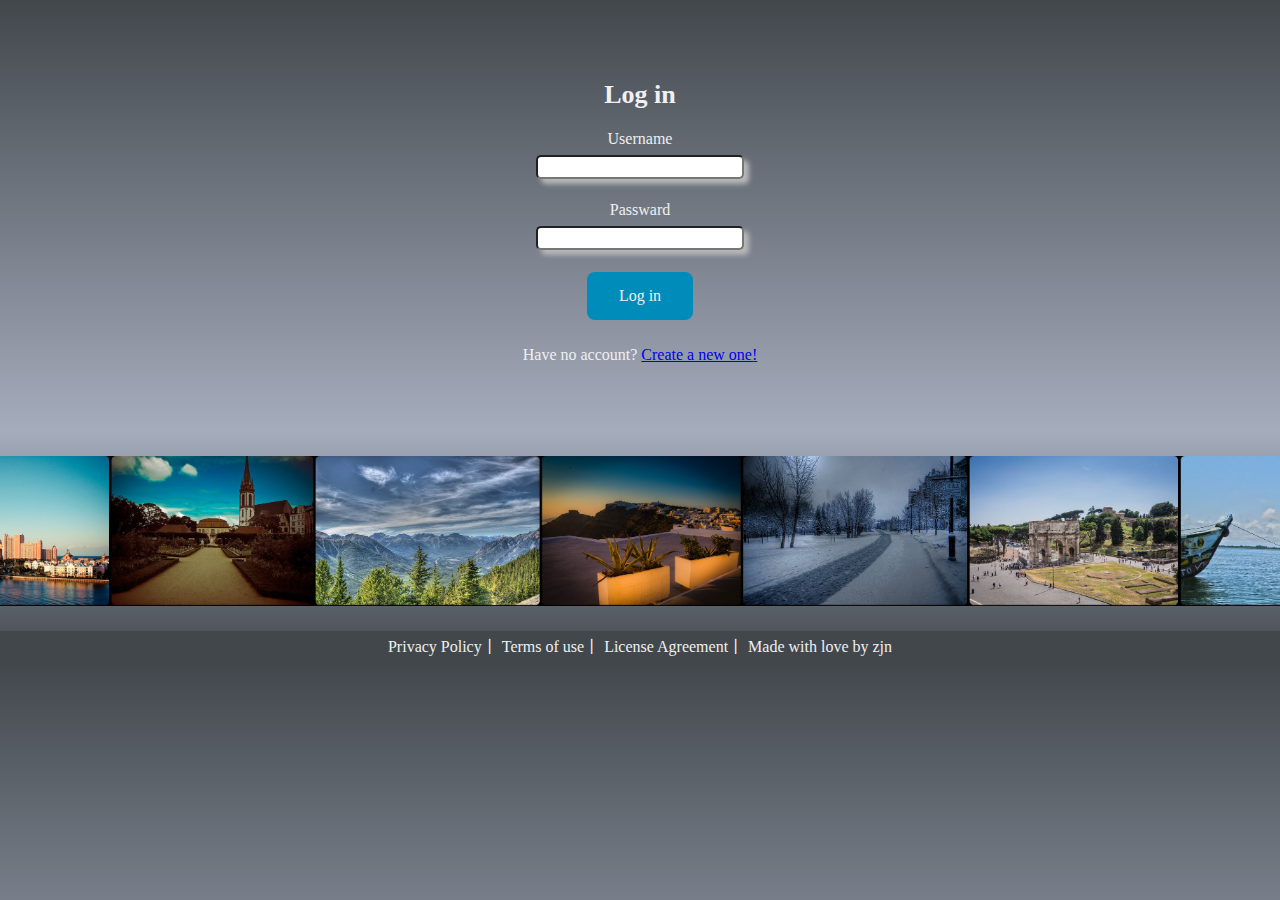
<file: index.html>
<!DOCTYPE html>
<html lang="en">
<head>
    <meta charset="UTF-8">
    <link href="src/css/reset.css" rel="stylesheet" type="text/css">
    <link href="src/css/login.css" rel="stylesheet" type="text/css">
    <link href="src/css/common.css" rel="stylesheet" type="text/css">
    <title>Log in</title>
</head>
<body>
<h3>Log in</h3>
<form action="#" method="post">
<p>
    Username<br>
    <input type="text" name="user">
</p>
<p>
    Passward<br>
    <input type="password" name="password">
</p>
<p>
    <a href="src/home.html"><button type="button">Log in</button></a>
</p>
</form>
<p>Have no account?&nbsp;<a href="src/register.html">Create a new one!</a></p>
<div class="pictures"></div>

<footer>Privacy Policy丨
    Terms of use丨
    License Agreement丨
    Made with love by zjn
</footer>
</body>
</html>
</file>
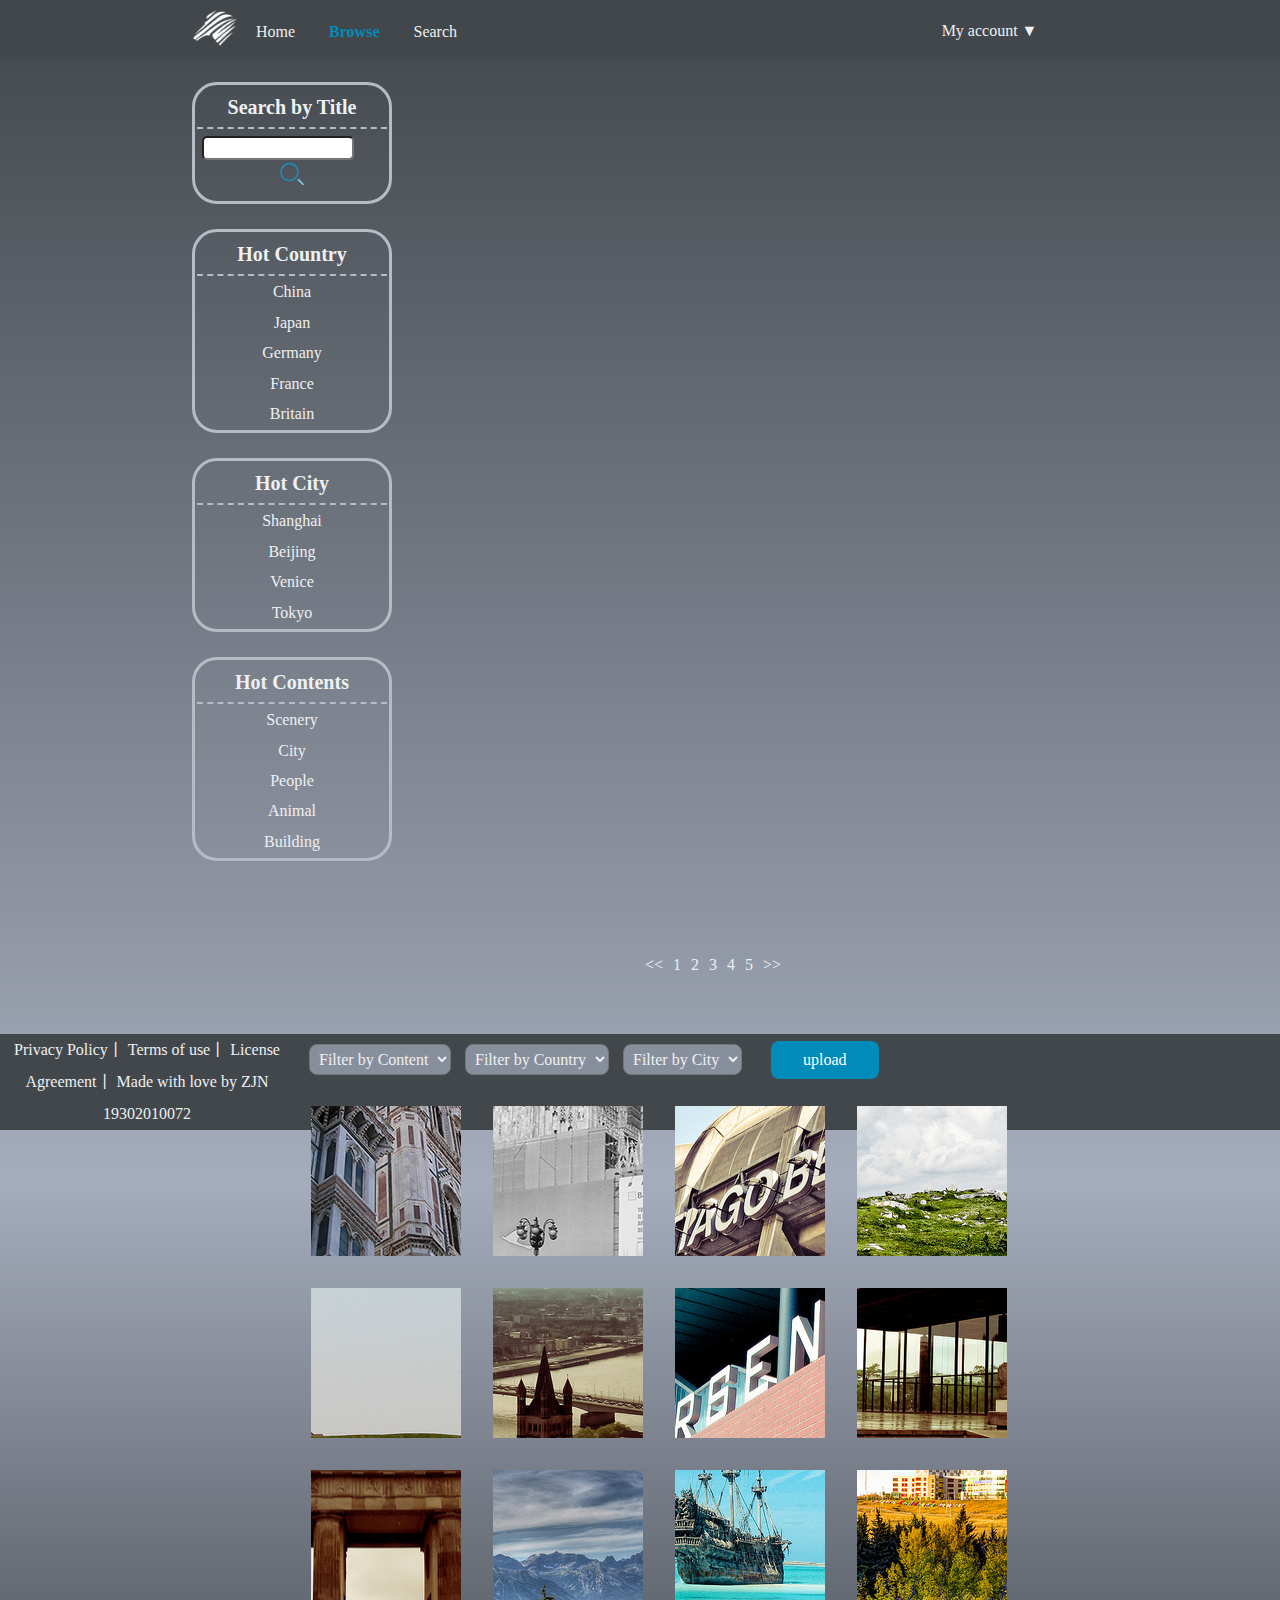
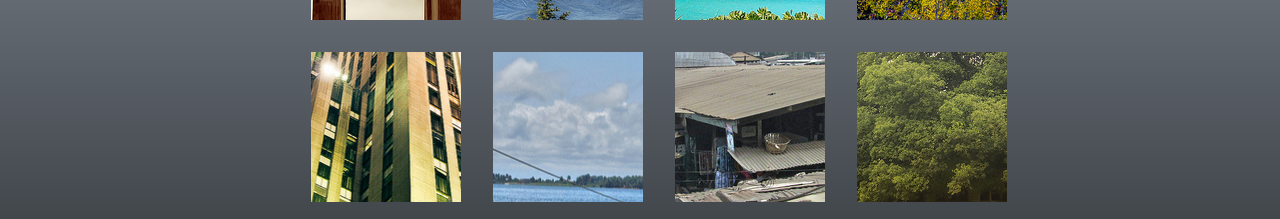
<file: src/browser.html>
<!DOCTYPE html>
<html lang="en">
<head>
    <meta charset="UTF-8">
    <title>Browser</title>
    <link href="css/reset.css" rel="stylesheet" type="text/css">
    <link href="css/common.css" rel="stylesheet" type="text/css">
    <link href="css/browse.css" rel="stylesheet" type="text/css">
    <script src="js/jquery.js"></script>
    <script src="js/browser.js"></script>
</head>

<body>
<nav>
    <img src="../images/icon/叶子2.png" width="45" height="40">
    <a href="home.html" id="home">Home</a>
    <a href="browser.html" id="highlight">Browse</a>
    <a href="search.html" id="search">Search</a>
    <div class="dropdown">
        <span>My account ▼</span>
        <div class="dropdown-content">
            <table>
                <tr>
                    <td><img src="../images/icon/上传.png" width="22" height="22"></td>
                    <td><a href="upload.html">Upload</a></td>
                </tr>
                <tr>
                    <td><img src="../images/icon/图片.png" width="22" height="22"></td>
                    <td><a href="my_photo.html">My Photo</a></td>
                </tr>
                <tr>
                    <td><img src="../images/icon/点赞.png" width="22" height="22"></td>
                    <td><a href="favor.html">My favourites</a></td>
                </tr>
                <tr>
                    <td><img src="../images/icon/我的.png" width="22" height="22"></td>
                    <td><a href="../index.html">Log in</a></td>
                </tr>
            </table>
        </div>
    </div>
</nav>

<aside>
    <table>
        <tr><td class="selector">Search by Title</td></tr>
        <tr><td> <input type="text" id="text"><img src="../images/icon/搜索.png" width="30" onclick="alert('GoGoGo!')"></td></tr>
    </table>
    <table onclick="alert('GoGoGo!')">
        <tr>
            <td class="selector">Hot Country</td>
        </tr>
        <tr>
            <td>China</td>
        </tr>
        <tr>
            <td>Japan</td>
        </tr>
        <tr>
            <td>Germany</td>
        </tr>
        <tr>
            <td>France</td>
        </tr>
        <tr>
            <td>Britain</td>
        </tr>
    </table>
    <table onclick="alert('GoGoGo!')">
        <tr>
            <td class="selector">
            Hot City</td>
        </tr>

        <tr>
            <td>Shanghai</td>
        </tr>
        <tr>
            <td>Beijing</td>
        </tr>
        <tr>
            <td>Venice</td>
        </tr>
        <tr>
            <td>Tokyo</td>
        </tr>
    </table>
    <table onclick="alert('GoGoGo!')" id="table3">
        <tr>
            <td class="selector">Hot Contents</td>
        </tr>

        <tr>
            <td>Scenery</td>
        </tr>
        <tr>
            <td>City</td>
        </tr>
        <tr>
            <td>People</td>
        </tr>
        <tr>
            <td>Animal</td>
        </tr>
        <tr>
            <td>Building</td>
        </tr>
    </table>
</aside>
<div class="main">
    <div class="filter">
    <select id="content">
        <option value="0">Filter by Content</option>
        <option>Scenery</option>
        <option>City</option>
        <option>People</option>
        <option>Animal</option>
        <option>Building</option>
        <option>Wonder</option>
    </select>
    <select id="country">
        <option value="0">Filter by Country</option>
        <option value="China">China</option>
        <option value="Japan">Japan</option>
        <option value="Italy">Italy</option>
        <option value="America">America</option>
    </select>
    <select id="city">Filter by City
        <option value="0">Filter by City</option>
    </select>
        <button type="button" onclick="alert('GoGoGo!')">upload</button>
</div>
<table>
    <tr>
        <td><a href="details.html"> <div style="width: 150px; height: 150px; background-size: cover;background: url(./../images/normal/medium/222222.jpg) no-repeat center;overflow:hidden; "></div></a></td>
        <td><a href="details.html"> <div style="width: 150px; height: 150px; background-size: cover;background: url(./../images/normal/medium/222223.jpg) no-repeat center;overflow:hidden; "></div></a></td>
        <td><a href="details.html"> <div style="width: 150px; height: 150px; background-size: cover;background: url(./../images/normal/medium/5855213165.jpg) no-repeat center;overflow:hidden; "></div></a></td>
        <td><a href="details.html"> <div style="width: 150px; height: 150px; background-size: cover;background: url(./../images/normal/medium/5856616479.jpg) no-repeat center;overflow:hidden; "></div></a></td>
    </tr>
    <tr>
        <td><a href="details.html"> <div style="width: 150px; height: 150px; background-size: cover;background: url(./../images/normal/medium/5857298322.jpg) no-repeat center;overflow:hidden; "></div></a></td>
        <td><a href="details.html"> <div style="width: 150px; height: 150px; background-size: cover;background: url(./../images/normal/medium/6114850721.jpg) no-repeat center;overflow:hidden; "></div></a></td>
        <td><a href="details.html"> <div style="width: 150px; height: 150px; background-size: cover;background: url(./../images/normal/medium/5855735700.jpg) no-repeat center;overflow:hidden; "></div></a></td>
        <td><a href="details.html"> <div style="width: 150px; height: 150px; background-size: cover;background: url(./../images/normal/medium/6114867983.jpg) no-repeat center;overflow:hidden; "></div></a></td>
    </tr>
    <tr>
        <td><a href="details.html"> <div style="width: 150px; height: 150px; background-size: cover;background: url(./../images/normal/medium/6114881215.jpg) no-repeat center;overflow:hidden; "></div></a></td>
        <td><a href="details.html"> <div style="width: 150px; height: 150px; background-size: cover;background: url(./../images/normal/medium/6114907897.jpg) no-repeat center;overflow:hidden; "></div></a></td>
        <td><a href="details.html"> <div style="width: 150px; height: 150px; background-size: cover;background: url(./../images/normal/medium/6119130918.jpg) no-repeat center;overflow:hidden; "></div></a></td>
        <td><a href="details.html"> <div style="width: 150px; height: 150px; background-size: cover;background: url(./../images/normal/medium/6592902825.jpg) no-repeat center;overflow:hidden; "></div></a></td>
    </tr>
    <tr>
        <td><a href="details.html"> <div style="width: 150px; height: 150px; background-size: cover;background: url(./../images/normal/medium/6596046267.jpg) no-repeat center;overflow:hidden; "></div></a></td>
        <td><a href="details.html"> <div style="width: 150px; height: 150px; background-size: cover;background: url(./../images/normal/medium/8152043422.jpg) no-repeat center;overflow:hidden; "></div></a></td>
        <td><a href="details.html"> <div style="width: 150px; height: 150px; background-size: cover;background: url(./../images/normal/medium/8152048712.jpg) no-repeat center;overflow:hidden; "></div></a></td>
        <td><a href="details.html"> <div style="width: 150px; height: 150px; background-size: cover;background: url(./../images/normal/medium/8646991554.jpg) no-repeat center;overflow:hidden; "></div></a></td>
    </tr>
</table>
</div>

<div id="page" onclick="alert('GoGoGo!')">
    <span><<</span><span>1</span><span>2</span><span>3</span><span>4</span><span>5</span><span>>></span>
</div>
<footer>Privacy Policy丨
    Terms of use丨
    License Agreement丨
    Made with love by ZJN 19302010072
</footer>
</body>
</html>
</file>
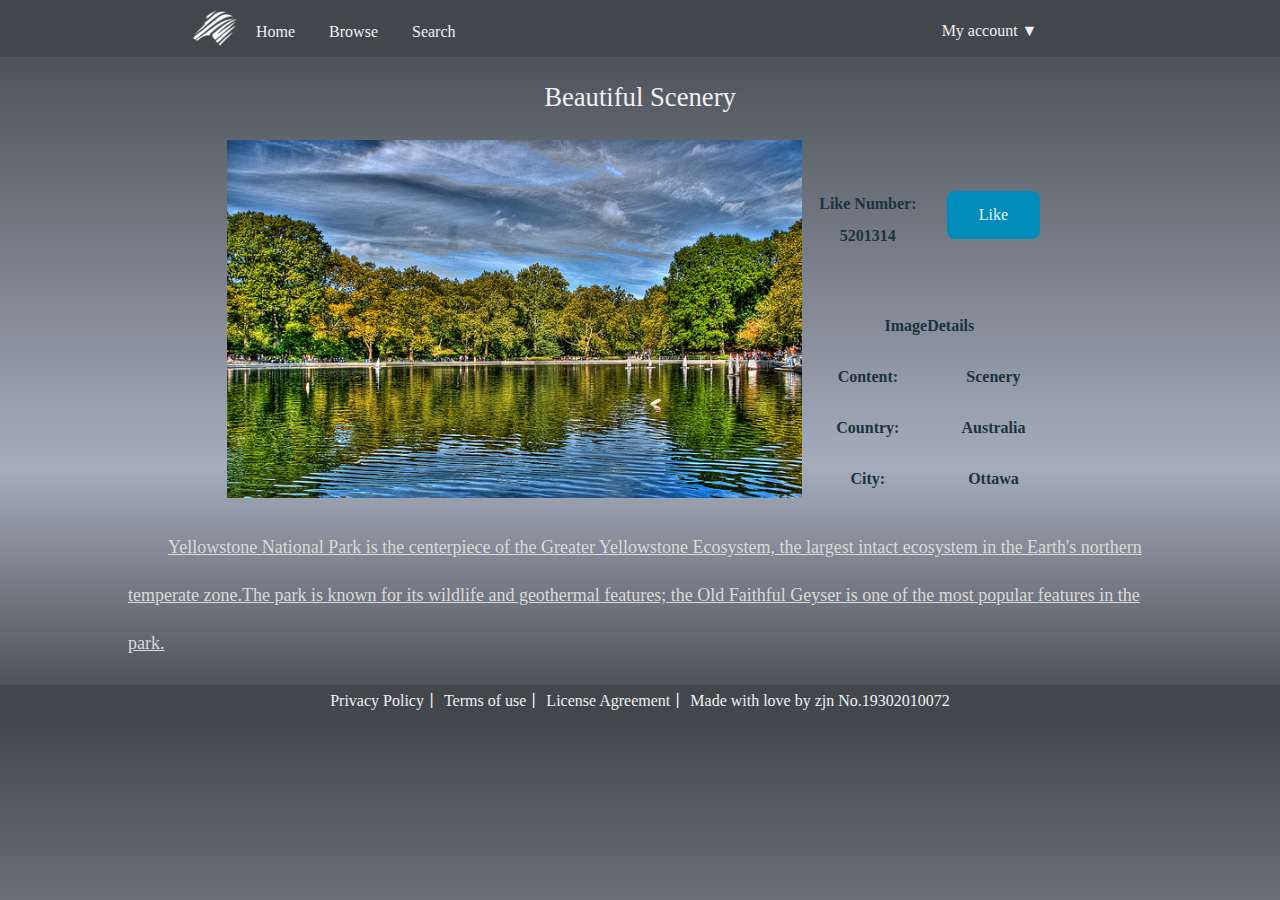
<file: src/details.html>
<!DOCTYPE html>
<html lang="en">
<head>
    <meta charset="UTF-8">
    <title>details</title>
    <link href="css/reset.css" rel="stylesheet" type="text/css">
    <link href="css/common.css" rel="stylesheet" type="text/css">
    <link href="css/details.css" rel="stylesheet" type="text/css">
</head>
<body>
<nav>
    <img src="../images/icon/叶子2.png" width="45" height="40">
    <a href="home.html">Home</a>
    <a href="browser.html">Browse</a>
    <a href="search.html">Search</a>
    <div class="dropdown">
        <span>My account ▼</span>
        <div class="dropdown-content">
            <table>
                <tr>
                    <td><img src="../images/icon/上传.png" width="22" height="22"></td>
                    <td><a href="upload.html">Upload</a></td>
                </tr>
                <tr>
                    <td><img src="../images/icon/图片.png" width="22" height="22"></td>
                    <td><a href="my_photo.html">My Photo</a></td>
                </tr>
                <tr>
                    <td><img src="../images/icon/点赞.png" width="22" height="22"></td>
                    <td><a href="favor.html">My favourites</a></td>
                </tr>
                <tr>
                    <td><img src="../images/icon/我的.png" width="22" height="22"></td>
                    <td><a href="../index.html">Log in</a></td>
                </tr>
            </table>
        </div>
    </div>
</nav>

<span id="topic">Beautiful Scenery</span>
<div class="details">

   <table class="details">
       <tr> <td rowspan="6" width="70%"><img src="../images/normal/medium/6596048341.jpg" width="100%"></td>
            <tr height="30%">
                <td class="like">Like Number:<br>5201314</td>
       <td><button onclick="alert('喜欢！')">Like</button></td>
            </tr>

            <tr>
                <td colspan="2">ImageDetails</td>
            </tr>

            <tr>
                <td>Content:</td>
                <td>Scenery</td>
            </tr>
            <tr>
                <td>Country:</td>
                <td>Australia</td>
            </tr>
            <tr>
                <td>City:</td>
                <td>Ottawa</td>
            </tr>
        </table>
    </div>
<div class="description"><p>Yellowstone National Park is the centerpiece of the Greater Yellowstone Ecosystem, the largest intact ecosystem in the Earth's northern temperate zone.The park is known for its wildlife and geothermal features; the Old Faithful Geyser is one of the most popular features in the park.</p></div>

<footer>Privacy Policy丨
    Terms of use丨
    License Agreement丨
    Made with love by zjn No.19302010072
</footer>
</body>
</html>
</file>
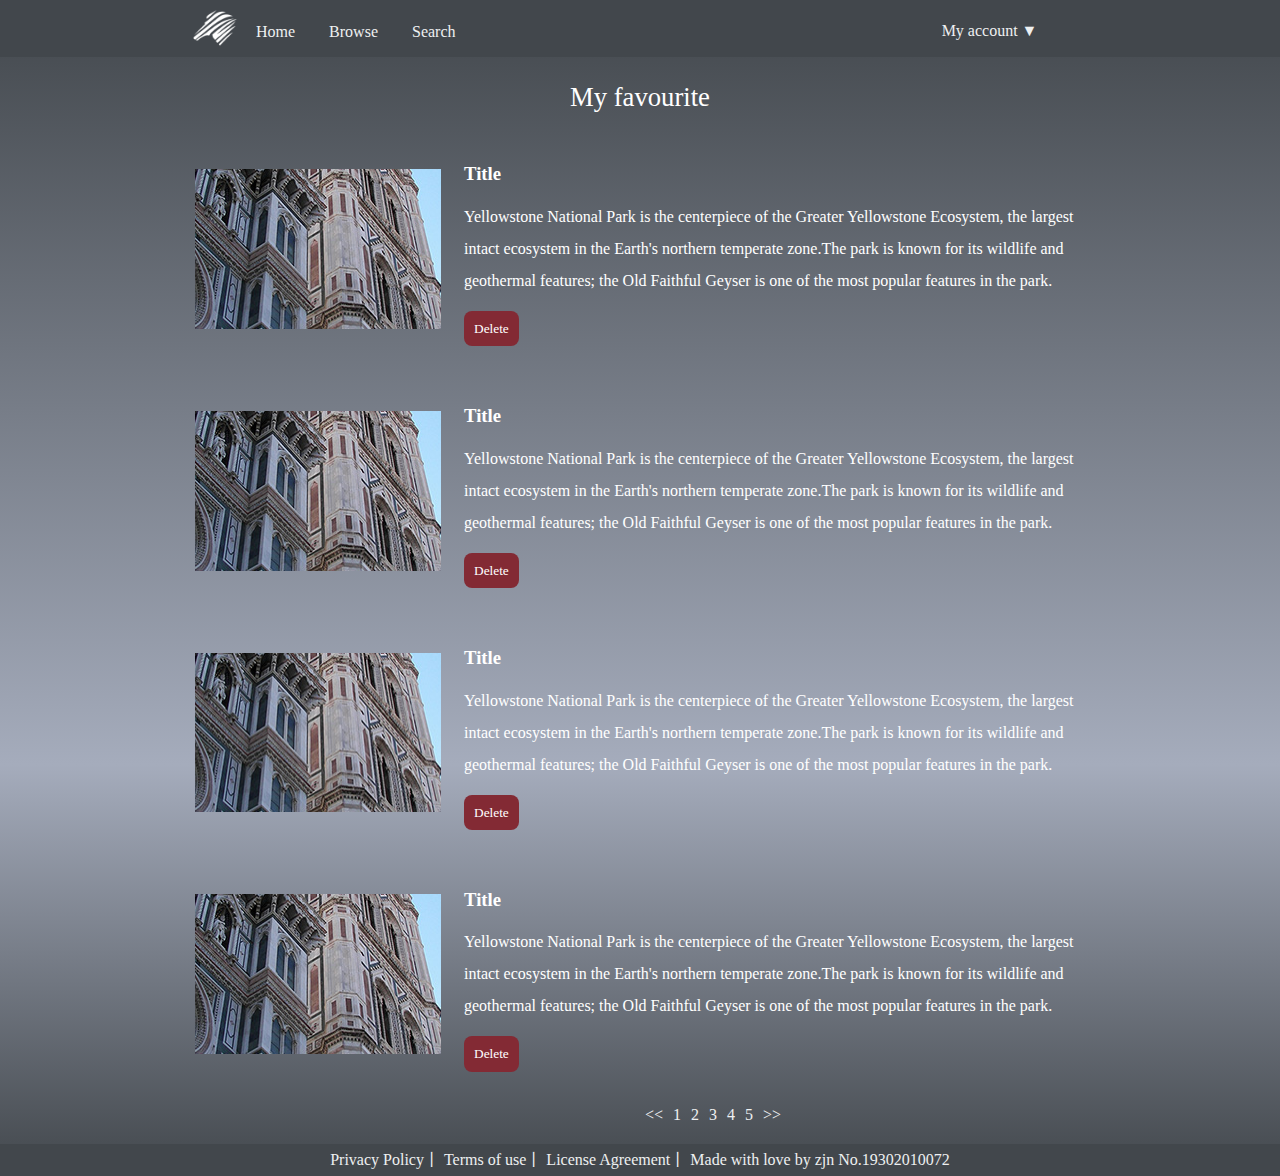
<file: src/favor.html>
<!DOCTYPE html>
<html lang="en">
<head>
    <meta charset="UTF-8">
    <title>favor</title>
    <link href="css/reset.css" rel="stylesheet" type="text/css">
    <link href="css/common.css" rel="stylesheet" type="text/css">
    <link href="css/favor.css" rel="stylesheet" type="text/css">
</head>
<body>
<nav>
    <img src="../images/icon/叶子2.png" width="45" height="40">
    <a href="home.html">Home</a>
    <a href="browser.html">Browse</a>
    <a href="search.html">Search</a>
    <div class="dropdown">
        <span>My account ▼</span>
        <div class="dropdown-content">
            <table>
                <tr>
                    <td><img src="../images/icon/上传.png" width="22" height="22"></td>
                    <td><a href="upload.html">Upload</a></td>
                </tr>
                <tr>
                    <td><img src="../images/icon/图片.png" width="22" height="22"></td>
                    <td><a href="my_photo.html">My Photo</a></td>
                </tr>
                <tr>
                    <td><img src="../images/icon/点赞.png" width="22" height="22"></td>
                    <td><a href="favor.html">My favourites</a></td>
                </tr>
                <tr>
                    <td><img src="../images/icon/我的.png" width="22" height="22"></td>
                    <td><a href="../index.html">Log in</a></td>
                </tr>
            </table>
        </div>
    </div>
</nav>

<span id="topic">My favourite</span>
<table class="display">
    <tr>
        <td><a href="details.html"> <div class="image" style=" background: url(./../images/normal/medium/222222.jpg) no-repeat center;"></div></a></td>
        <td><h3>Title</h3><p>Yellowstone National Park is the centerpiece of the Greater Yellowstone Ecosystem, the largest intact ecosystem in the Earth's northern temperate zone.The park is known for its wildlife and geothermal features; the Old Faithful Geyser is one of the most popular features in the park.</p>
            <button class="delete" type="button" onclick="alert('哈哈哈，点不动')">Delete</button></td>
    </tr>
    <tr>
        <td><div class="image" style=" background: url(../images/normal/medium/222222.jpg) no-repeat center;"></div></td>
        <td><h3>Title</h3><p>Yellowstone National Park is the centerpiece of the Greater Yellowstone Ecosystem, the largest intact ecosystem in the Earth's northern temperate zone.The park is known for its wildlife and geothermal features; the Old Faithful Geyser is one of the most popular features in the park.</p>
            <button class="delete" type="button" onclick="alert('哈哈哈，点不动')">Delete</button></td>
    </tr>
    <tr>
        <td><div class="image" style=" background: url(./../images/normal/medium/222222.jpg) no-repeat center;"></div></td>
        <td><h3>Title</h3><p>Yellowstone National Park is the centerpiece of the Greater Yellowstone Ecosystem, the largest intact ecosystem in the Earth's northern temperate zone.The park is known for its wildlife and geothermal features; the Old Faithful Geyser is one of the most popular features in the park.</p>
            <button class="delete" type="button" onclick="alert('哈哈哈，点不动')">Delete</button></td>
    </tr>
    <tr>
        <td><div class="image" style=" background: url(./../images/normal/medium/222222.jpg) no-repeat center;"></div></td>
        <td><h3>Title</h3><p>Yellowstone National Park is the centerpiece of the Greater Yellowstone Ecosystem, the largest intact ecosystem in the Earth's northern temperate zone.The park is known for its wildlife and geothermal features; the Old Faithful Geyser is one of the most popular features in the park.</p>
            <button class="delete" type="button" onclick="alert('哈哈哈，点不动')">Delete</button></td>
    </tr>
</table>
<div id="page" onclick="alert('Go！')">
    <span><<</span><span>1</span><span>2</span><span>3</span><span>4</span><span>5</span><span>>></span>
</div>

<footer>Privacy Policy丨
    Terms of use丨
    License Agreement丨
    Made with love by zjn No.19302010072
</footer>
</body>
</html>
</file>
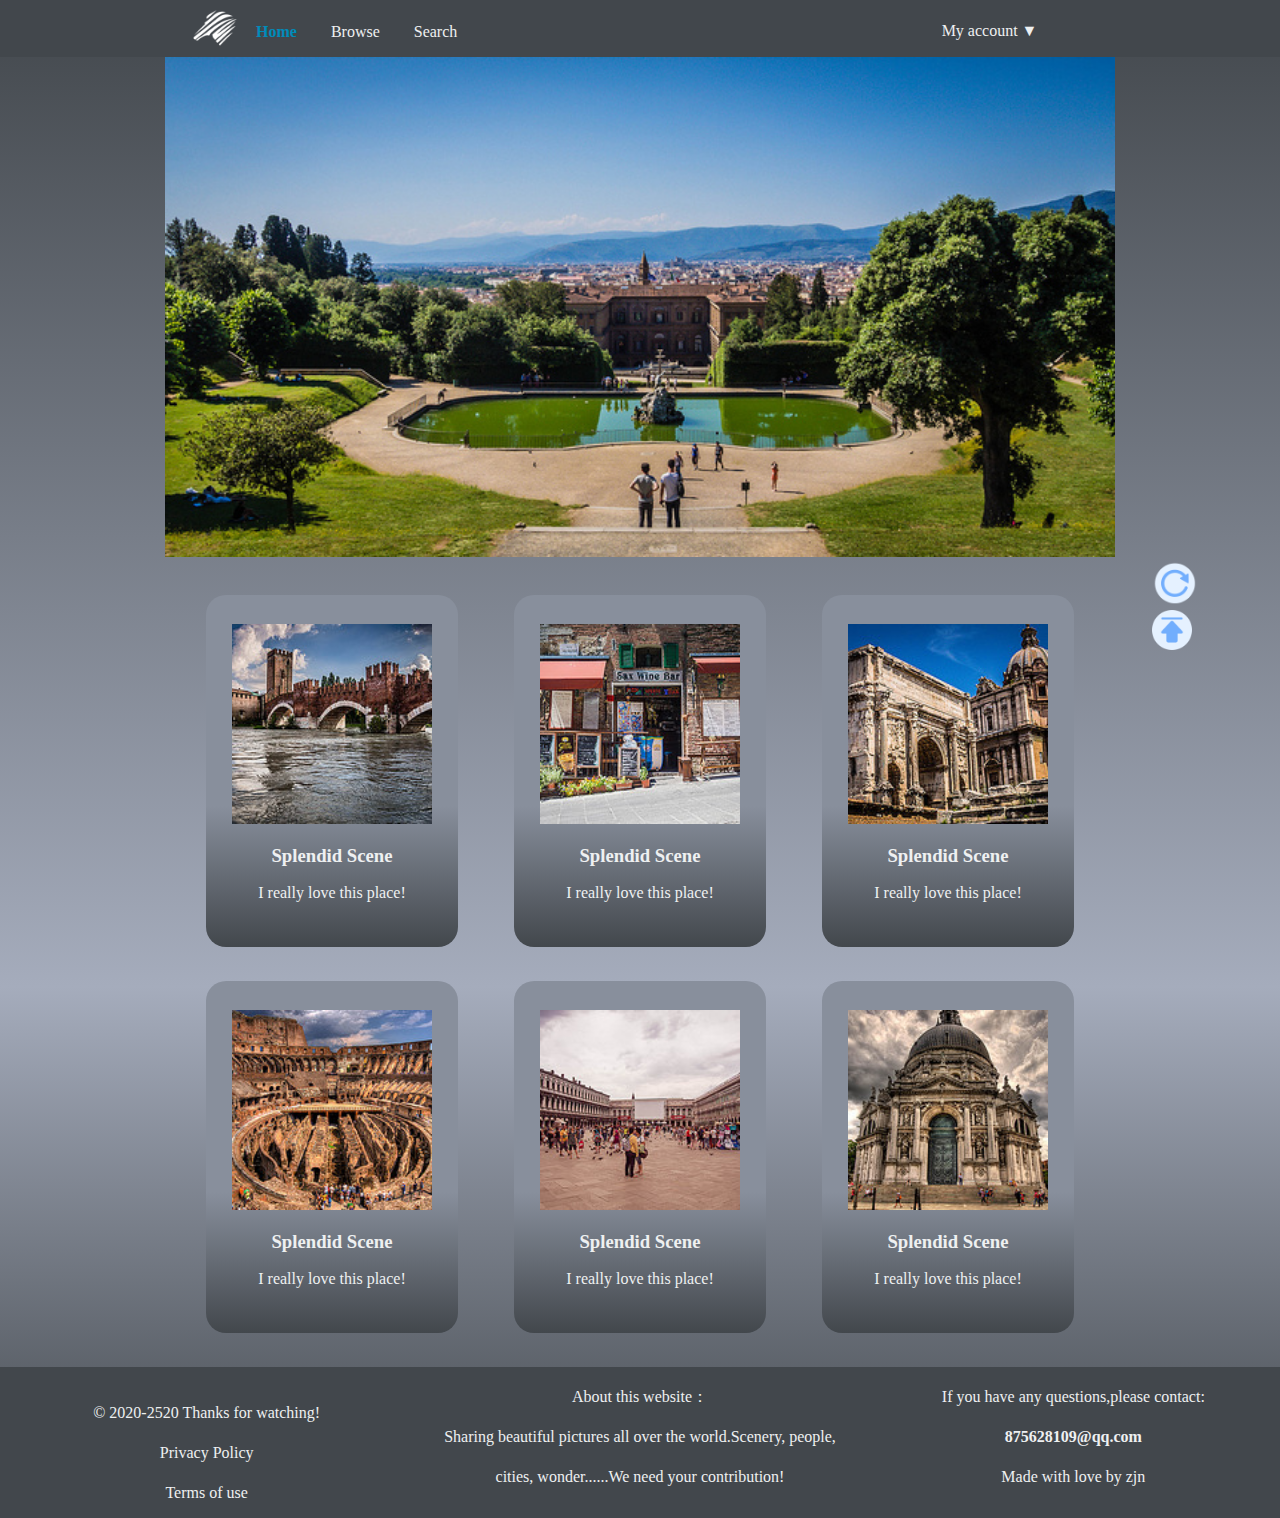
<file: src/home.html>
<!DOCTYPE html>
<html lang="en">
<head>
    <meta charset="UTF-8">
    <title>home</title>
    <link href="css/reset.css" rel="stylesheet" type="text/css">
    <link href="css/common.css" rel="stylesheet" type="text/css">
    <link href="css/home.css" rel="stylesheet" type="text/css">
</head>
<body>
<a name="top"></a>
<nav>
    <img src="../images/icon/叶子2.png" width="45" height="40">
    <a href="home.html" id="home">Home</a>
    <a href="browser.html">Browse</a>
    <a href="search.html">Search</a>
    <div class="dropdown">
        <span>My account ▼</span>
        <div class="dropdown-content">
            <table>
                <tr>
                    <td><img src="../images/icon/上传.png" width="22" height="22"></td>
                    <td><a href="upload.html">Upload</a></td>
                </tr>
                <tr>
                    <td><img src="../images/icon/图片.png" width="22" height="22"></td>
                    <td><a href="my_photo.html">My Photo</a></td>
                </tr>
                <tr>
                    <td><img src="../images/icon/点赞.png" width="22" height="22"></td>
                    <td><a href="favor.html">My favourites</a></td>
                </tr>
                <tr>
                    <td><img src="../images/icon/我的.png" width="22" height="22"></td>
                    <td><a href="../index.html">Log in</a></td>
                </tr>
            </table>
        </div>
    </div>
</nav>
<table>
    <tr class="blank2"></tr>
</table>
<div class="homepage">
    <img src="../images/normal/medium/9504448540.jpg" width="950" height="500">
</div>


<div class="icon">
    <img src="../images/icon/刷新.png" width="45"  onclick="alert('已刷新')"><br>
    <a href="#top"><img src="../images/icon/置顶.png" class="top" width="40"></a>
</div>
<table class="pictures">
    <tr class="blank"></tr>
    <tr>
        <td><a href="details.html"> <img src="../images/square/square-medium/ab (21).jpg" width="200" height="200">
            <h3>Splendid Scene</h3>
            <p>I really love this place!</p></a></td>
        <td width="10%"></td>
        <td><a href="details.html"> <img src="../images/square/square-medium/ab (22).jpg" width="200" height="200">
            <h3>Splendid Scene</h3>
            <p>I really love this place!</p></a></td>
        <td width="10%"></td>
        <td><a href="details.html"> <img src="../images/square/square-medium/ab (23).jpg" width="200" height="200">
            <h3>Splendid Scene</h3>
            <p>I really love this place!</p></a></td>
    </tr>
    <tr class="blank"></tr>
    <tr>
        <td><a href="details.html"> <img src="../images/square/square-medium/ab (24).jpg" width="200" height="200">
            <h3>Splendid Scene</h3>
            <p>I really love this place!</p></a></td>
        <td></td>
        <td><a href="details.html"> <img src="../images/square/square-medium/ab (25).jpg" width="200" height="200">
            <h3>Splendid Scene</h3>
            <p>I really love this place!</p></a></td>
        <td></td>
        <td><a href="details.html"> <img src="../images/square/square-medium/ab (26).jpg" width="200" height="200">
            <h3>Splendid Scene</h3>
            <p>I really love this place!</p></a></td>
    </tr>
    <tr class="blank"></tr>
</table>

</div>
<footer><p>© 2020-2520 Thanks for watching!<br>
    Privacy Policy<br>
    Terms of use<br></p>
    <p>About this website：<br>Sharing beautiful pictures all over the world.Scenery, people, cities,
        wonder......We need your contribution!</p>
    <p>If you have any questions,please contact: <br><strong>875628109@qq.com</strong><br>Made with love by zjn</p>

</footer>
</body>
</file>
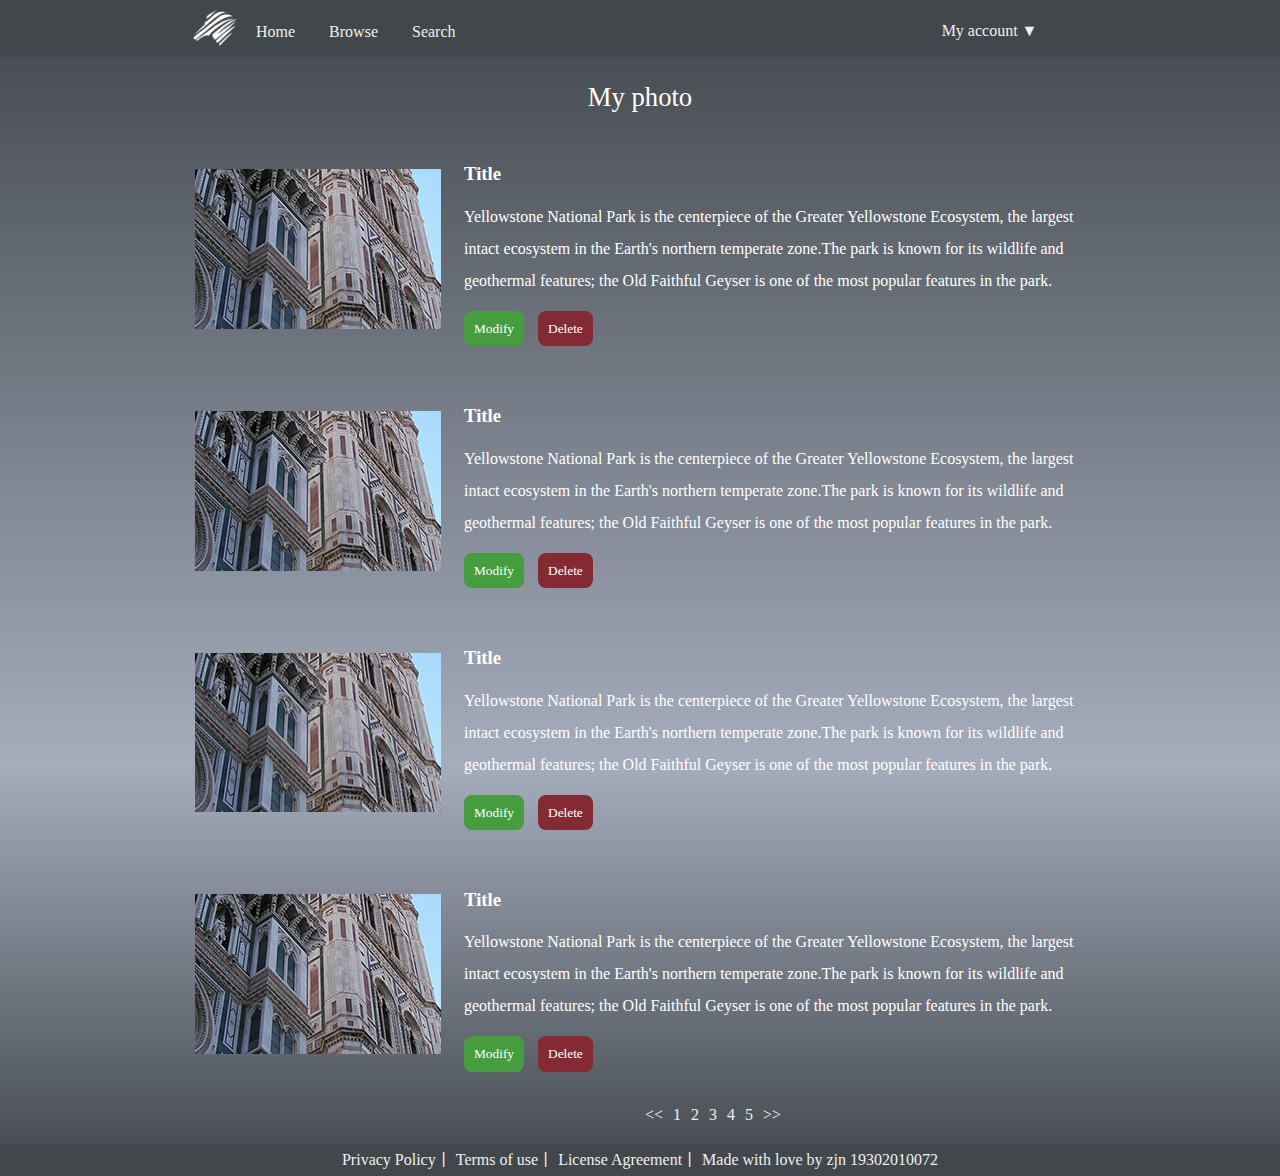
<file: src/my_photo.html>
<!DOCTYPE html>
<html lang="en">
<head>
    <meta charset="UTF-8">
    <link href="css/reset.css" rel="stylesheet" type="text/css">
    <link href="css/common.css" rel="stylesheet" type="text/css">
    <link href="css/myPhoto.css" rel="stylesheet" type="text/css">
    <title>My Photo</title>
</head>
<body>
<nav>
    <img src="../images/icon/叶子2.png" width="45" height="40">
    <a href="home.html">Home</a>
    <a href="browser.html">Browse</a>
    <a href="search.html">Search</a>
    <div class="dropdown">
        <span>My account ▼</span>
        <div class="dropdown-content">
            <table>
                <tr>
                    <td><img src="../images/icon/上传.png" width="22" height="22"></td>
                    <td><a href="upload.html">Upload</a></td>
                </tr>
                <tr>
                    <td><img src="../images/icon/图片.png" width="22" height="22"></td>
                    <td><a href="my_photo.html">My Photo</a></td>
                </tr>
                <tr>
                    <td><img src="../images/icon/点赞.png" width="22" height="22"></td>
                    <td><a href="favor.html">My favourites</a></td>
                </tr>
                <tr>
                    <td><img src="../images/icon/我的.png" width="22" height="22"></td>
                    <td><a href="../index.html">Log in</a></td>
                </tr>
            </table>
        </div>
    </div>
</nav>

<span id="topic">My photo</span>
<table class="display">
    <tr>
        <td><a href="details.html"><div class="image" style=" background: url(./../images/normal/medium/222222.jpg) no-repeat center;"></div></a></td>
        <td><h3>Title</h3><p>Yellowstone National Park is the centerpiece of the Greater Yellowstone Ecosystem, the largest intact ecosystem in the Earth's northern temperate zone.The park is known for its wildlife and geothermal features; the Old Faithful Geyser is one of the most popular features in the park.</p>
            <button class="modify" type="button" onclick="alert('变———身———')">Modify</button>
            <button class="delete" type="button" onclick="alert('奥——特——曼——')">Delete</button></td>
    </tr>
    <tr>
        <td><a href="details.html"><div class="image" style=" background: url(./../images/normal/medium/222222.jpg) no-repeat center;"></div></a></td>
        <td><h3>Title</h3><p>Yellowstone National Park is the centerpiece of the Greater Yellowstone Ecosystem, the largest intact ecosystem in the Earth's northern temperate zone.The park is known for its wildlife and geothermal features; the Old Faithful Geyser is one of the most popular features in the park.</p>
            <button class="modify" type="button" onclick="alert('变———身———')">Modify</button>
            <button class="delete" type="button" onclick="alert('奥——特——曼——')">Delete</button></td>
    </tr>
    <tr>
        <td><a href="details.html"><div class="image" style=" background: url(./../images/normal/medium/222222.jpg) no-repeat center;"></div></a></td>
        <td><h3>Title</h3><p>Yellowstone National Park is the centerpiece of the Greater Yellowstone Ecosystem, the largest intact ecosystem in the Earth's northern temperate zone.The park is known for its wildlife and geothermal features; the Old Faithful Geyser is one of the most popular features in the park.</p>
            <button class="modify" type="button" onclick="alert('变———身———')">Modify</button>
            <button class="delete" type="button" onclick="alert('奥——特——曼——')">Delete</button></td>
    </tr>
    <tr>
        <td><a href="details.html"><div class="image" style=" background: url(./../images/normal/medium/222222.jpg) no-repeat center;"></div></a></td>
        <td><h3>Title</h3><p>Yellowstone National Park is the centerpiece of the Greater Yellowstone Ecosystem, the largest intact ecosystem in the Earth's northern temperate zone.The park is known for its wildlife and geothermal features; the Old Faithful Geyser is one of the most popular features in the park.</p>
            <button class="modify" type="button" onclick="alert('变———身———')">Modify</button>
            <button class="delete" type="button" onclick="alert('奥——特——曼——')">Delete</button></td>
    </tr>
</table>
<div id="page" onclick="alert('Go！')">
    <span><<</span><span>1</span><span>2</span><span>3</span><span>4</span><span>5</span><span>>></span>
</div>
<footer>Privacy Policy丨
    Terms of use丨
    License Agreement丨
    Made with love by zjn 19302010072
</footer>
</body>
</html>
</file>
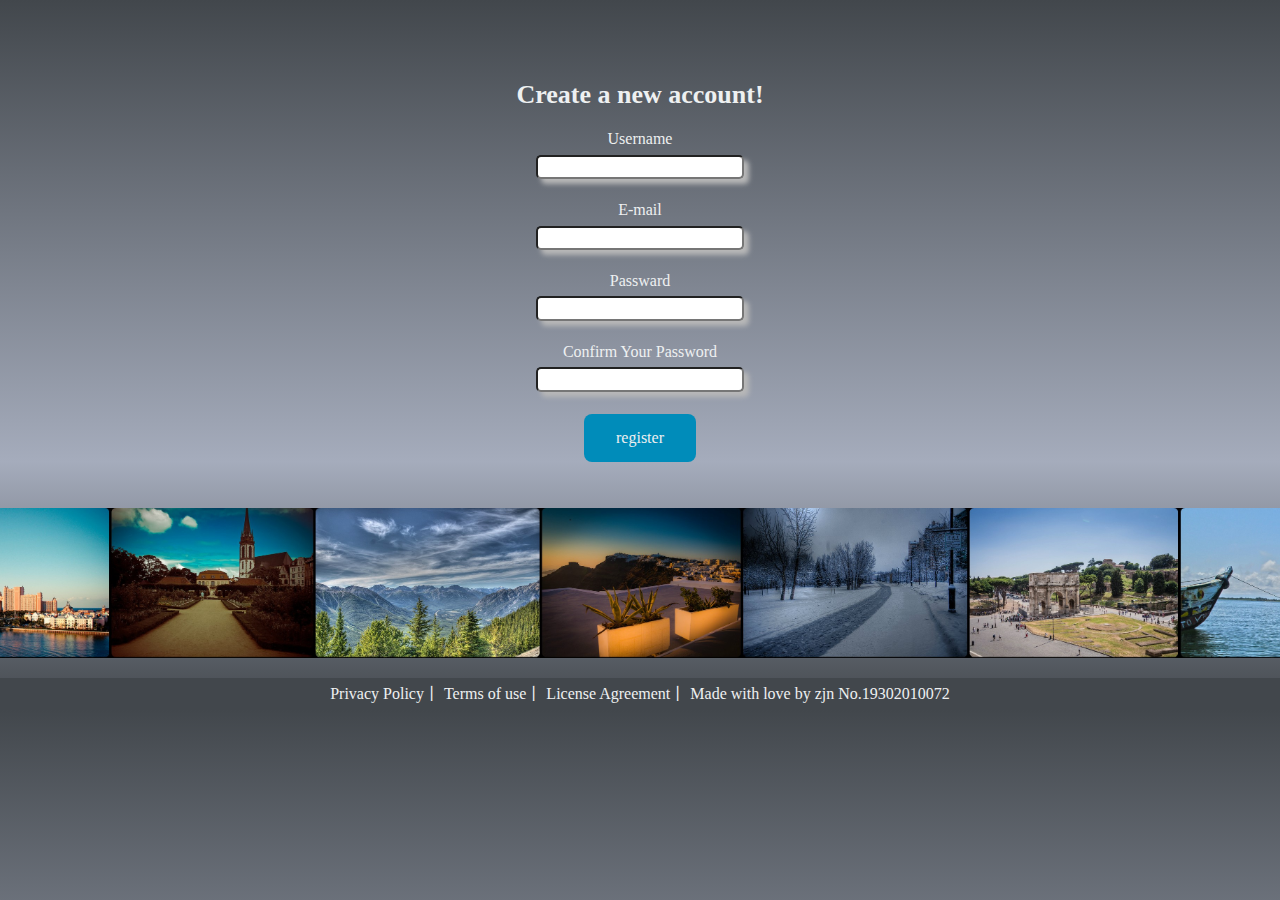
<file: src/register.html>
<!DOCTYPE html>
<html lang="en">
<head>
    <meta charset="UTF-8">
    <title>register</title>
    <link href="css/reset.css" rel="stylesheet" type="text/css">
    <link href="css/common.css" rel="stylesheet" type="text/css">
    <link href="css/register.css" rel="stylesheet" type="text/css">
</head>
<body>
<h3>Create a new account!</h3>
<form action="#" method="post">
    <p>
        Username<br>
        <input type="text" name="user"  required>
    </p>
    <p>
        E-mail<br>
        <input type="email" name="user"  required>
    </p>
    <p>
        Passward<br>
        <input type="password" name="password"  required>
    </p>
    <p>
        Confirm Your Password<br>
        <input type="password" name="user"  required>
    </p>
    <p>
        <a href="../index.html"><button type="button">register</button></a>
    </p>
</form>
<div class="pictures"></div>
<footer>Privacy Policy丨
    Terms of use丨
    License Agreement丨
    Made with love by zjn No.19302010072
</footer>
</body>
</html>
</file>
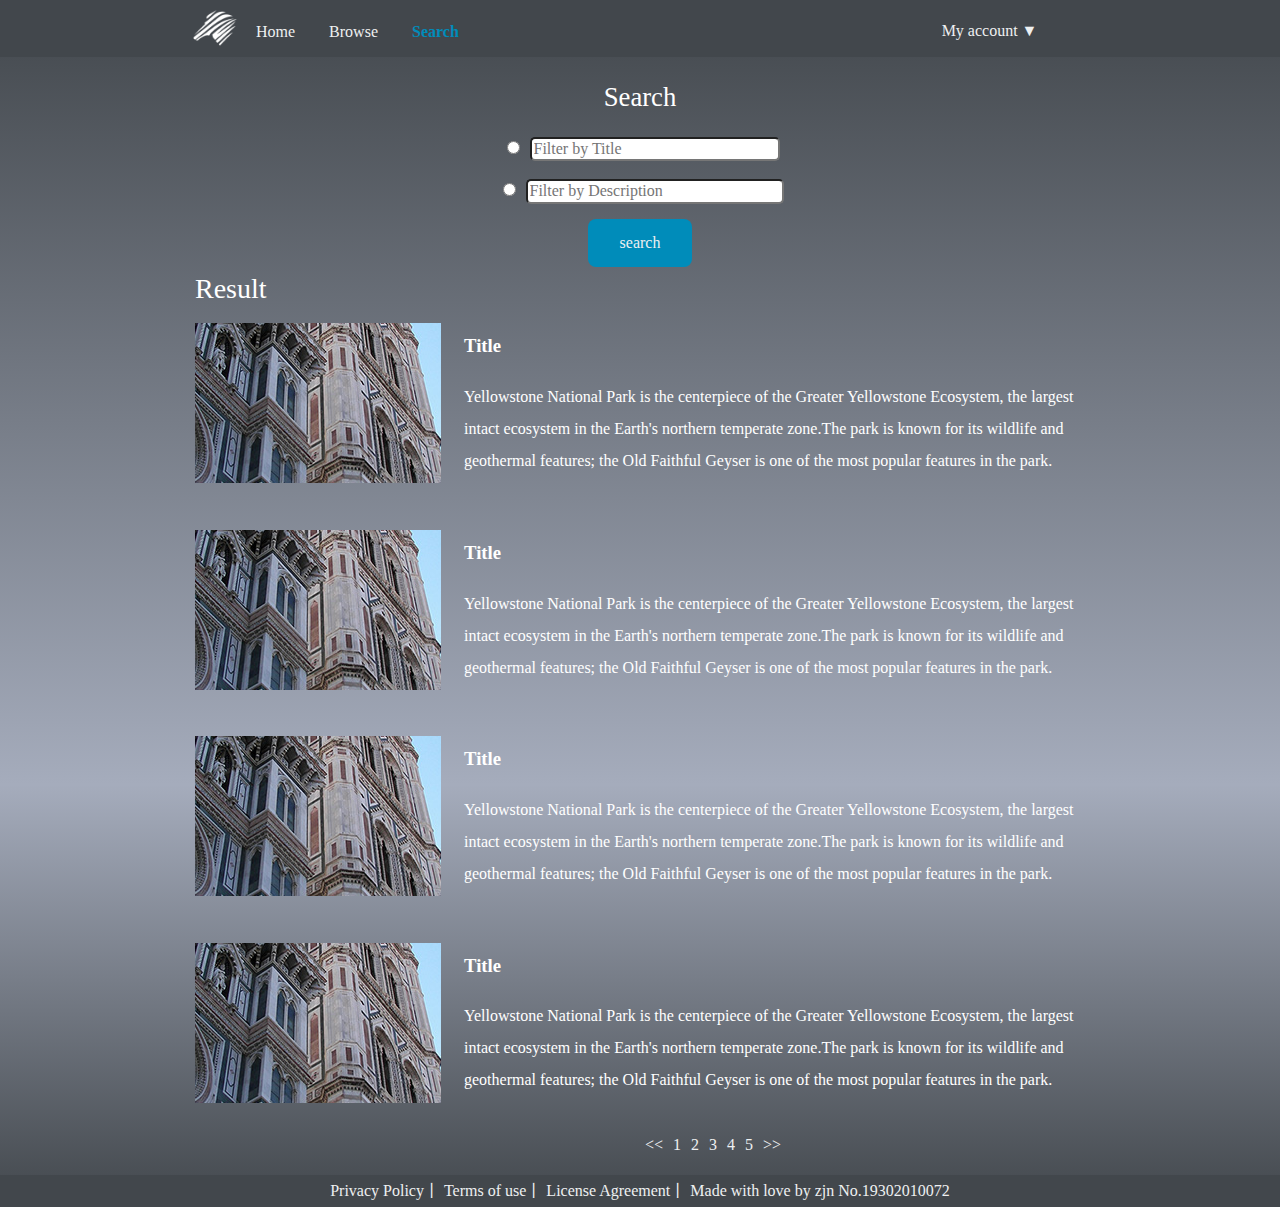
<file: src/search.html>
<!DOCTYPE html>
<html lang="en">
<head>
    <meta charset="UTF-8">
    <title>search</title>
    <link href="css/reset.css" rel="stylesheet" type="text/css">
    <link href="css/common.css" rel="stylesheet" type="text/css">
    <link href="css/search.css" rel="stylesheet" type="text/css">
</head>
<body>
<nav>
    <img src="../images/icon/叶子2.png" width="45" height="40">
    <a href="home.html" id="home">Home</a>
    <a href="browser.html" id="browse">Browse</a>
    <a href="search.html" id="highlight">Search</a>
    <div class="dropdown">
        <span>My account ▼</span>
        <div class="dropdown-content">
            <table>
                <tr>
                    <td><img src="../images/icon/上传.png" width="22" height="22"></td>
                    <td><a href="upload.html">Upload</a></td>
                </tr>
                <tr>
                    <td><img src="../images/icon/图片.png" width="22" height="22"></td>
                    <td><a href="my_photo.html">My Photo</a></td>
                </tr>
                <tr>
                    <td><img src="../images/icon/点赞.png" width="22" height="22"></td>
                    <td><a href="favor.html">My favourites</a></td>
                </tr>
                <tr>
                    <td><img src="../images/icon/我的.png" width="22" height="22"></td>
                    <td><a href="../index.html">Log in</a></td>
                </tr>
            </table>
        </div>
    </div>
</nav>
<div id="text">
    <span id="topic">Search</span>
   <form>
    <label>
        <input type="radio" name="filter" style="width: 25px;">
        <input type="search" name="fbt" placeholder="Filter by Title">
    </label><br>
    <label><br>
        <input type="radio" name="filter" style="width: 25px;">
        <input type="text" name="fbd" placeholder="Filter by Description" >
    </label>
       <button type="button" onclick="alert('Meow~')">search</button>
   </form>
</div>
<table class="display">
    <tr>
        <td colspan="2" id="result">Result</td>
    </tr>
    <tr>
        <td> <a href="details.html"> <div class="image" style=" background: url(./../images/normal/medium/222222.jpg) no-repeat center;"></div></a></td>
        <td><h3>Title</h3><p>Yellowstone National Park is the centerpiece of the Greater Yellowstone Ecosystem, the largest intact ecosystem in the Earth's northern temperate zone.The park is known for its wildlife and geothermal features; the Old Faithful Geyser is one of the most popular features in the park.</p></td>
    </tr>
    <tr>
        <td><a href="details.html"> <div class="image" style=" background: url(./../images/normal/medium/222222.jpg) no-repeat center;"></div></a></td>
        <td><h3>Title</h3><p>Yellowstone National Park is the centerpiece of the Greater Yellowstone Ecosystem, the largest intact ecosystem in the Earth's northern temperate zone.The park is known for its wildlife and geothermal features; the Old Faithful Geyser is one of the most popular features in the park.</p></td>
    </tr>
    <tr>
        <td><a href="details.html"> <div class="image" style=" background: url(./../images/normal/medium/222222.jpg) no-repeat center;"></div></a></td>
        <td><h3>Title</h3><p>Yellowstone National Park is the centerpiece of the Greater Yellowstone Ecosystem, the largest intact ecosystem in the Earth's northern temperate zone.The park is known for its wildlife and geothermal features; the Old Faithful Geyser is one of the most popular features in the park.</p></td>
    </tr>
    <tr>
        <td><a href="details.html"> <div class="image" style=" background: url(./../images/normal/medium/222222.jpg) no-repeat center;"></div></a></td>
        <td><h3>Title</h3><p>Yellowstone National Park is the centerpiece of the Greater Yellowstone Ecosystem, the largest intact ecosystem in the Earth's northern temperate zone.The park is known for its wildlife and geothermal features; the Old Faithful Geyser is one of the most popular features in the park.</p></td>
    </tr>
</table>
<div id="page" onclick="alert('GoGoGo!')">
    <span><<</span><span>1</span><span>2</span><span>3</span><span>4</span><span>5</span><span>>></span>
</div>
<footer>Privacy Policy丨
    Terms of use丨
    License Agreement丨
    Made with love by zjn No.19302010072
</footer>
</body>
</html>
</file>
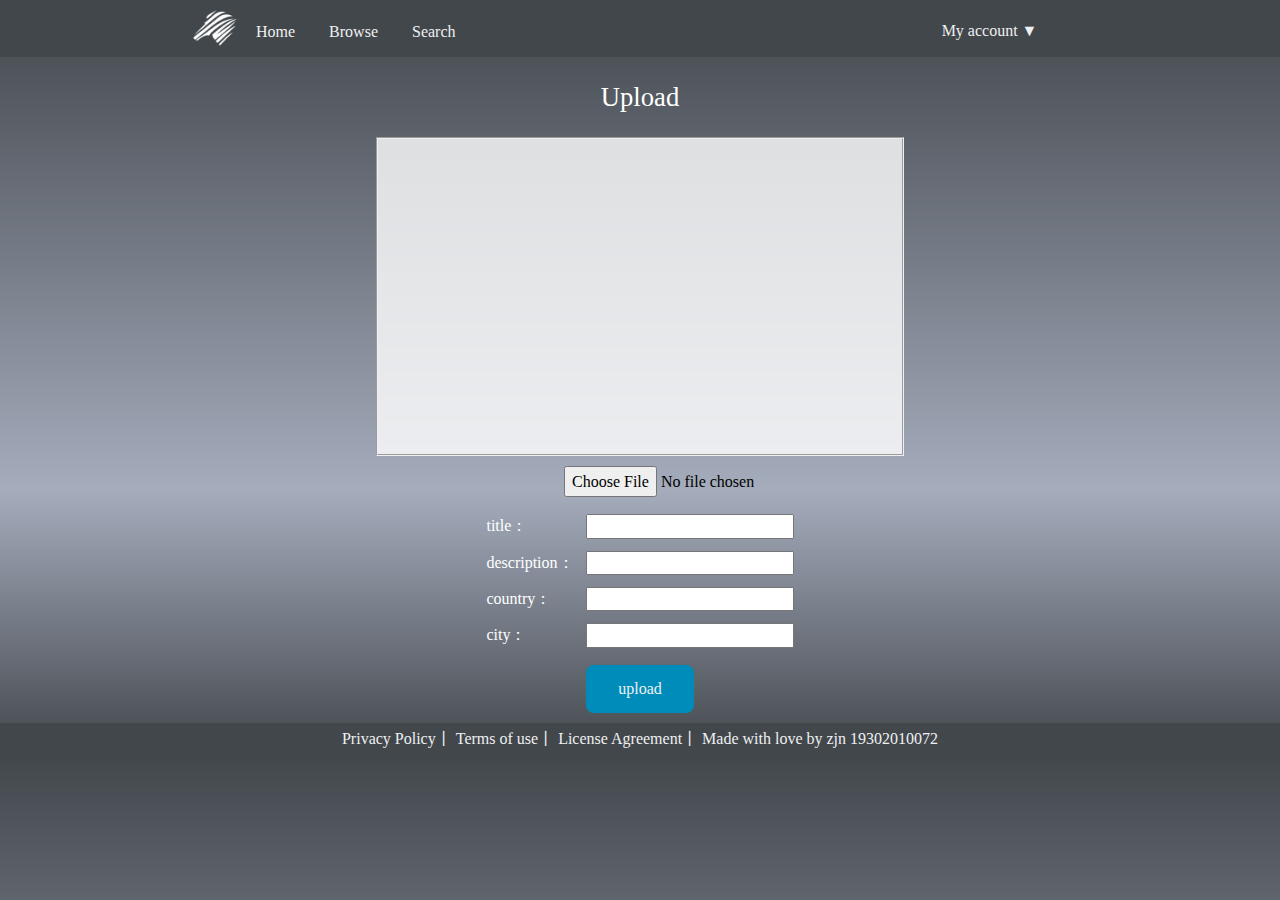
<file: src/upload.html>
<!DOCTYPE html>
<html lang="en">
<head>
    <meta charset="UTF-8">
    <title>upload</title>
    <script src="js/jquery.js"></script>
    <script src="js/upload.js"></script>
    <link href="css/reset.css" rel="stylesheet" type="text/css">
    <link href="css/upload.css" rel="stylesheet" type="text/css">
    <link href="css/common.css" rel="stylesheet" type="text/css">
</head>
<body>
<nav>
    <img src="../images/icon/叶子2.png" width="45" height="40">
    <a href="home.html">Home</a>
    <a href="browser.html">Browse</a>
    <a href="search.html">Search</a>
    <div class="dropdown">
        <span>My account ▼</span>
        <div class="dropdown-content">
            <table>
                <tr>
                    <td><img src="../images/icon/上传.png" width="22" height="22"></td>
                    <td><a href="upload.html">Upload</a></td>
                </tr>
                <tr>
                    <td><img src="../images/icon/图片.png" width="22" height="22"></td>
                    <td><a href="my_photo.html">My Photo</a></td>
                </tr>
                <tr>
                    <td><img src="../images/icon/点赞.png" width="22" height="22"></td>
                    <td><a href="favor.html">My favourites</a></td>
                </tr>
                <tr>
                    <td><img src="../images/icon/我的.png" width="22" height="22"></td>
                    <td><a href="../index.html">Log in</a></td>
                </tr>
            </table>
        </div>
    </div>
</nav>
<div>
    <span id="topic">Upload</span>
    <fieldset id="preview">
    </fieldset>
    <div class="center">
        <input type="file" id="upload"><br>
        <table>
            <tr>
                <td>title：</td>
                <td><input type="text" name="title"></td>
            </tr>
            <tr>
                <td>description：</td>
                <td><input type="text" name="description"></td>
            </tr>
            <tr>
                <td>country：</td>
                <td><input type="text" name="country"></td>
            </tr>
            <tr>
                <td>city：</td>
                <td><input type="text" name="city"></td>
            </tr>
        </table>
        <div class="refresh" onclick="alert('已上传')">
            <a href="my_photo.html">
                <button class="submit" type="button">upload</button>
            </a>
        </div>
    </div>
</div>
<footer>Privacy Policy丨
    Terms of use丨
    License Agreement丨
    Made with love by zjn 19302010072
</footer>
</body>
</html>
</file>
<file: src/css/login.css>
body{
    text-align: center;
    color: #EEF0F1;
}
h3{padding-top: 60px;
color: #EEF0F1;
font-size: 26px;}


input{
    width: 200px;
    margin: 6px;
    border-radius:5px;
    box-shadow:5px 5px 5px #b8b8b8;
}
.pictures{
    position: relative;
top:25px;
    width: 100%;
    margin: auto;
    height: 250px;
    background: url(../../images/register.jpg) no-repeat center; background-size:1500px auto;
}
</file>
<file: src/css/common.css>
body {
    background: linear-gradient(to bottom, #42474C, #a5acbc 65%, #42474C);
}

nav {
    background-color: #42474C;
    text-align: left;
    height: 50px;
    float: left;
    padding-top: 5pt;
    padding-left: 15%;
    width: 85%;

}

nav a {
    position: relative;
    padding: 15px;
    color: #EEF0F1;
    text-decoration: none;
    bottom: 10px
}

nav a:hover {
    color: #146DDE;
}

.dropdown {
    margin-right: 200px;
    margin-top: -45px;
    padding-right: 20px;
    position: relative;
    display: block;
    left: 63%;
    top: 3px;
    width: 160px;
}

.dropdown span {
    padding-top: 10pt;
    float: right;
    color: #EEF0F1;
    text-decoration: none;
    /* padding-right: 15%; */
}

.dropdown-content {
    display: none;
    position: relative;
    background-color: #42474C;
    min-width: 170px;
    z-index: 1;
    float: none;
    top: 40px;
}

.dropdown-content table {
    position: absolute;
    top: 0px;
    left: 45px;
    background-color: #42474C;
    height: 5px;
    width: 100%;
    border-radius: 5px;

}


.dropdown-content table td a {
    bottom: 2px;
}

.dropdown:hover .dropdown-content {
    display: block;
    width: 0px;
}

footer {
    background-color: #42474C;
    color: #EEF0F1;
    width: 100%;
    text-align: center;
    line-height: 2em;
}

button {
    background-color: #008CBA;
    border: none;
    color: #EEF0F1;
    padding: 15px 32px;
    /* text-align: -webkit-left; */
    text-decoration: none;
    display: inline-block;
    font-size: 16px;
    border-radius: 8px;
    margin-bottom: 10px;
}
</file>
<file: src/css/browse.css>
aside table {
    width: 200px;
    color: #EEF0F1;
    border: 3px solid #b6bcc4;
    border-radius: 25px;
    text-align: center;
    margin-top: 25px;
    position: relative;
}

aside {
    display: inline-block;
    margin-left: 15%;
}

#table3 {
    margin-bottom: 150px;
}

#highlight {
    color: #008CBA;
    font-weight: bold;
}

.selector {
    border-bottom: 2px dashed #b6bcc4
}

aside td {
    padding: 5px;
}

table input[name] {
    width: 100px;
}

button {
    background-color: #008CBA;
    border: none;
    color: white;
    padding: 10px 32px;
    text-align: center;
    text-decoration: none;
    display: inline-block;
    font-size: 16px;
    border-radius: 8px;
    margin-bottom: 10px;
    margin-left: 15px;
}
.selector {
    font-size: 20px;
    font-weight: bold;
    line-height: 1.5em;
}

.main {
    display: inline-block;
    float: right;
    margin-right: 20%;
    margin-top: 25px;
}

select {
    color: #EEF0F1;
    background-color: #888f9c;
    line-height: 1.5rem;
    padding: 5px;
    margin-right:10px;
    border-radius: 8px;
}
.main td{
    padding: 15px;
}

.filter {
    position: relative;
    left: 15px;
}

#page{
    position: relative;
    color: #EEF0F1;
    top:-60px;
    left:50%;
}
#page span{
    padding: 5px;
}

#text{
    width: 80%;
    float: left;
    border-radius: 5px;
}
</file>
<file: src/css/details.css>
body {
    color: #EEF0F1
}

#topic {
    text-align: center;
    display: block;
    font-size: 20pt;
    line-height: 5rem;
}

table{
margin:auto;
width: 65%;
text-align: center;}
.like{
    line-height: 2rem;
    color: #1c333f;
    font-weight: bold;
}
.details{
    color: #1c333f;
    font-weight: bold;
}
.description{
    text-align: left;
    width: 80%;
    margin: auto;
    line-height: 3rem;
    text-indent:40px;
    color: #dadad7;
    font-size: 18px;
    text-decoration: underline;
}
</file>
<file: src/css/favor.css>
body {
    color: white;
}

#topic {
    text-align: center;
    display: block;
    font-size: 20pt;
    line-height: 5rem;
}

table {
    margin: auto;
    width: 70%;

}

#text {
    text-align: center;
    padding-bottom: 25px;
}

button {
    display: block;
    position: relative;
    top: 15px;
    margin: auto;
}

input {
    border-radius: 5px;
    width: 250px;
}


.display td:nth-child(2) {
    /* padding-right: 35px; */
    line-height: 2rem;
    padding-bottom: 22px;
}

.display td:nth-child(1) {
    padding-right: 20px;
    padding-bottom: 20px;
    width: 30%;
}

#page {
    position: relative;
    color: #EEF0F1;
    margin-bottom: 20px;
    left: 50%;
}

#page span {
    padding: 5px;
}

.image {
    max-width: 100%;
    height: 0;
    padding-bottom: 65%;
    overflow: hidden;
    background-position: center center;
    background-repeat: no-repeat;
    -webkit-background-size: cover;
    -moz-background-size: cover;
    background-size: cover;
}
button {
    display: inline-block;
    position: relative;
    top: -10px;
    background-color: #832a34;
    color: white;
    padding: 10px;
    font-size: smaller;
}
.display p {
    position: relative;
    top: -8px;
}

.photo{width: 20%;}
</file>
<file: src/css/home.css>
.pictures {
    margin: auto;
}
#home {
    color: #008CBA;
    font-weight: bold;
}
.pictures td:nth-child(odd) {
    height: 350px;
    width: 250px;
    border: 1px #008CBA;
    background: linear-gradient(to bottom, #888f9c 60%,#42474C 100%);
    color: white;
    text-align: center;
    border-radius: 20px;
    margin-bottom: 200px;
}

.pictures td:nth-child(even) {
    width: 50px;
}

.blank {
    height: 30px;
}

.homepage {
    display: block;
    text-align: center;
}

.blank2 {
    height: 10px;
}
footer{
    column-count: 3;
    padding-top: 10px;
    column-gap: 20px;
    line-height: 2.5rem;
}

a{color: #EEF0F1;
text-decoration: none;}

.icon{
    display: flow;
    float:right;
    position: fixed;
    left:90%;
}
</file>
<file: src/css/myPhoto.css>
body {
    color: white;
}

#topic {
    text-align: center;
    display: block;
    font-size: 20pt;
    line-height: 5rem;
}

table {
    margin: auto;
    width: 70%;

}

#text {
    text-align: center;
    padding-bottom: 25px;
}

button {
    display: block;
    position: relative;
    top: 15px;
    margin: auto;
}

input {
    border-radius: 5px;
    width: 250px;
}


.display td:nth-child(2) {
    /* padding-right: 35px; */
    line-height: 2rem;
    padding-bottom: 22px;
}

.display td:nth-child(1) {
    padding-right: 20px;
    padding-bottom: 20px;
    width: 30%;
}

#page {
    position: relative;
    color: #EEF0F1;
    margin-bottom: 20px;
    left: 50%;
}

#page span {
    padding: 5px;
}

.image {
    max-width: 100%;
    height: 0;
    padding-bottom: 65%;
    overflow: hidden;
    background-position: center center;
    background-repeat: no-repeat;
    -webkit-background-size: cover;
    -moz-background-size: cover;
    background-size: cover;
}
button {
    display: inline-block;
    position: relative;
    top: -10px;
    background-color: #832a34;
    color: white;
    padding: 10px;
    font-size: smaller;
}
button.modify{
    background-color: #459d3f;
    margin-right:10px ;
}

.display p {
    position: relative;
    top: -8px;
}
</file>
<file: src/css/register.css>
body {
    text-align: center;
    color: #EEF0F1;
}

h3 {
    padding-top: 60px;
    color: #EEF0F1;
    font-size: 26px;
}

input {
    width: 200px;
    margin: 6px;
    border-radius: 5px;
    box-shadow: 5px 5px 5px #b8b8b8;
}

.pictures {
    position: relative;
    width: 100%;
    margin: auto;
    height: 190px;
    background: url(../../images/register.jpg) no-repeat center;
    background-size: 1500px auto;
}
</file>
<file: src/css/search.css>
body {
    color: white;
}

#highlight {
    color: #008CBA;
    font-weight: bold;
}

#topic {
    text-align: center;
    display: block;
    font-size: 20pt;
    line-height: 5rem;
}

table {
    margin: auto;
    width: 70%;

}

#text {
    text-align: center;
    padding-bottom: 25px;
}

button {
    display: block;
    position: relative;
    top: 15px;
    margin: auto;
}

input {
    border-radius: 5px;
    width: 250px;
}


.display td:nth-child(2) {
    /* padding-right: 35px; */
    line-height: 2rem;
    padding-bottom: 22px;
}

.display td:nth-child(1) {
    padding-right: 20px;
    padding-bottom: 20px;
    width: 30%;
}

#page {
    position: relative;
    color: #EEF0F1;
    margin-bottom: 20px;
    left: 50%;
}

#page span {
    padding: 5px;
}

#result {
    margin-top: 10px;
    font-size: 28px;
}

td#result {
    padding-bottom: 10px;
}

.image{
    max-width:100%;
    height:0;
    padding-bottom: 65%;
    overflow:hidden;
    background-position: center center;
    background-repeat: no-repeat;
    -webkit-background-size:cover;
    -moz-background-size:cover;
    background-size:cover;
}
</file>
<file: src/css/upload.css>
body {
    color: white;
}

#topic {
    text-align: center;
    display: block;
    font-size: 20pt;
    line-height: 5rem;
}


.center {
    display: block;
    text-align: center;
}

#upload {
    color: black;
    line-height: 25px;
    position: relative;
    left: 60px;
}

.center table {
    margin: auto;
    text-align: left;
    padding: 10px;
}

.center table td {
    padding: 5px;
}

img {
    max-width: 500px;
    max-height: 300px;

}

#preview {
    width: 500px;
    height: 300px;
    margin: auto auto 10px;
    background-color: rgba(255, 255, 255, 0.8);
}
</file>
